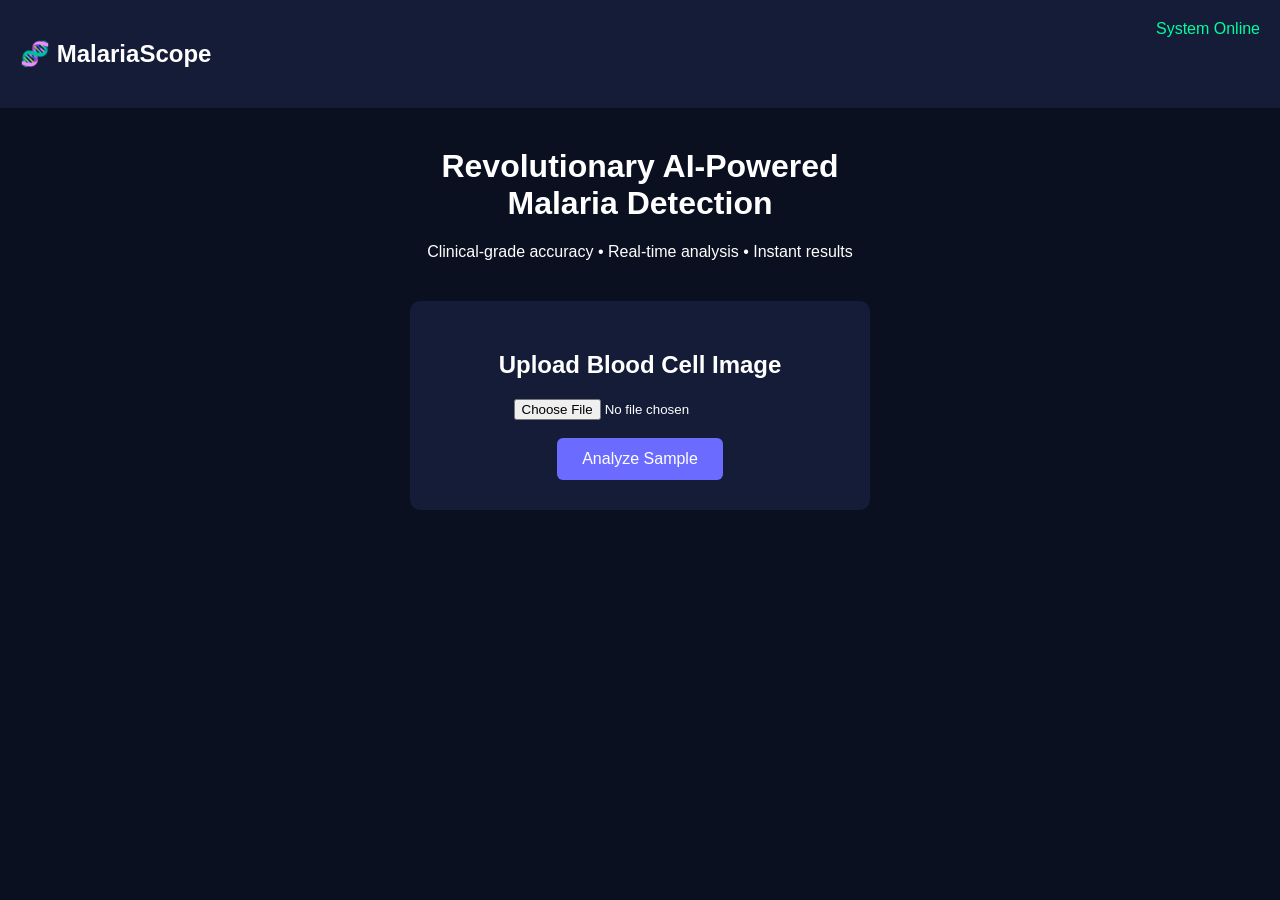
<file: templates/index.html>
<!DOCTYPE html>
<html>
<head>

<title>MalariaScope AI</title>

<link rel="stylesheet" href="/static/css/style.css">

</head>

<body>

<div class="header">

<h2>🧬 MalariaScope</h2>
<span class="status">System Online</span>

</div>

<div class="hero">

<h1>Revolutionary AI-Powered <br> Malaria Detection</h1>

<p>Clinical-grade accuracy • Real-time analysis • Instant results</p>

</div>

<div class="upload-container">

<h2>Upload Blood Cell Image</h2>

<form action="/predict" method="POST" enctype="multipart/form-data">

<input type="file" name="file" required>

<br><br>

<button class="btn">Analyze Sample</button>

</form>

</div>

</body>
</html>
</file>
<file: static/css/style.css>
body{
background:#0b1020;
color:white;
font-family:Arial;
text-align:center;
margin:0;
}

.header{
display:flex;
justify-content:space-between;
padding:20px;
background:#141c38;
}

.status{
color:#00ff9d;
}

.hero{
margin-top:40px;
}

.upload-container{
margin-top:40px;
background:#141c38;
padding:30px;
border-radius:10px;
width:400px;
margin-left:auto;
margin-right:auto;
}

.btn{
background:#6b6cff;
padding:12px 25px;
border:none;
border-radius:6px;
color:white;
font-size:16px;
cursor:pointer;
}

.result-box{
margin-top:40px;
padding:25px;
border-radius:12px;
width:420px;
margin:auto;
font-size:22px;
font-weight:bold;
}

.healthy{
border:2px solid #00ff9d;
background:rgba(0,255,150,0.08);
color:#00ff9d;
}

.infected{
border:2px solid #ff3b3b;
background:rgba(255,0,0,0.08);
color:#ff3b3b;
}

.confidence{
margin-top:40px;
}

.bar{
background:#222;
height:20px;
border-radius:10px;
width:420px;
margin:auto;
}

.fill{
background:#00ff9d;
height:100%;
border-radius:10px;
}

.details{
margin-top:40px;
background:#141c38;
padding:20px;
border-radius:10px;
width:420px;
margin:auto;
}
</file>
